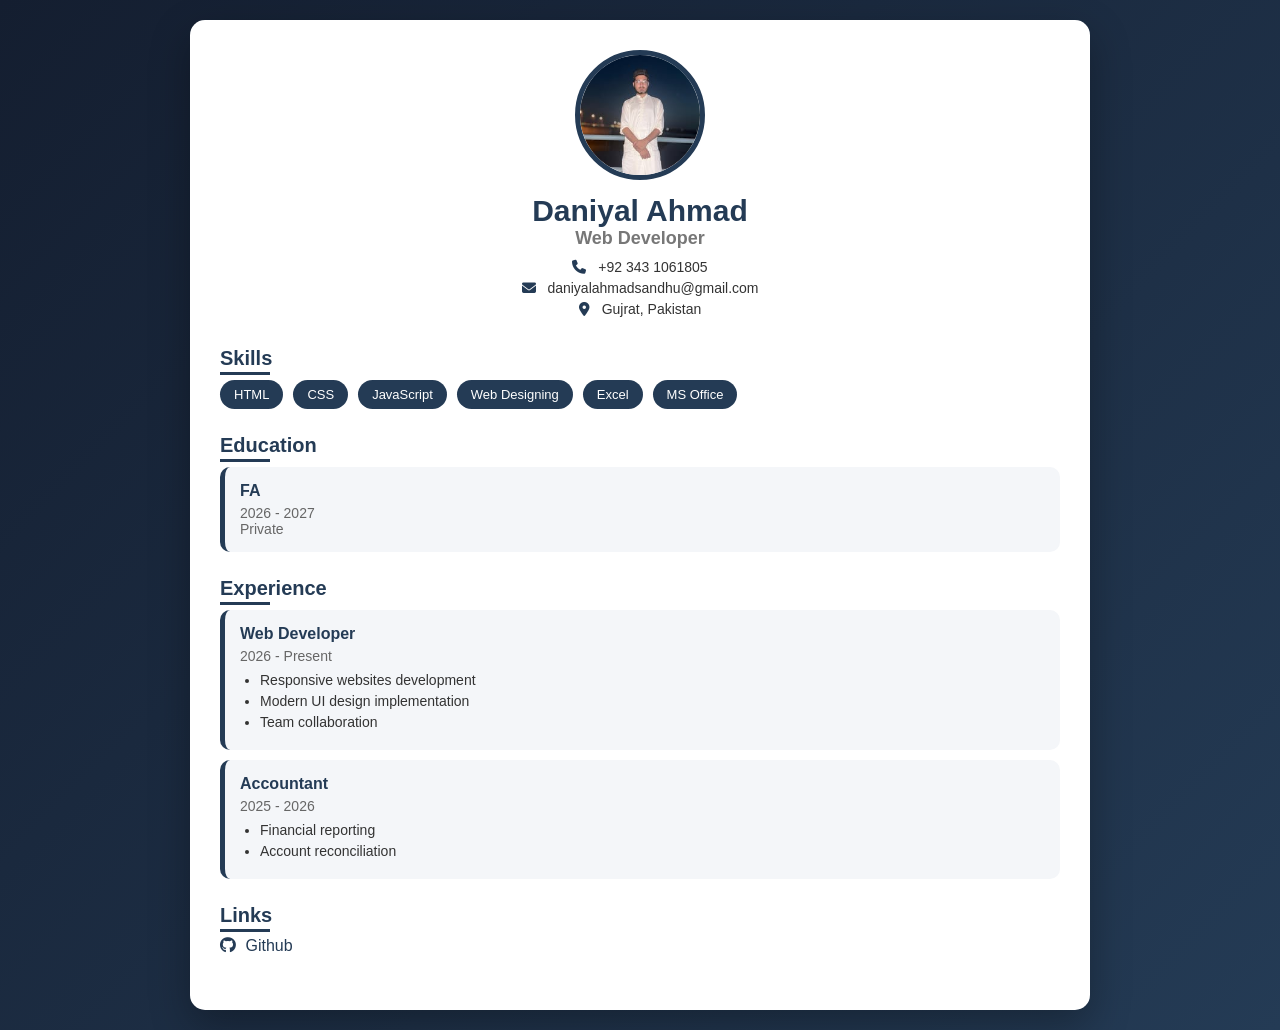
<file: index.html>
<!DOCTYPE html>
<html lang="en">
<head>
    <meta charset="UTF-8">
    <meta name="viewport" content="width=device-width, initial-scale=1.0">
    <title>Daniyal Ahmad - CV</title>

    <!-- CSS file link -->
    <link rel="stylesheet" href="style.css">

    <!-- Icons -->
    <link rel="stylesheet" href="https://cdnjs.cloudflare.com/ajax/libs/font-awesome/6.5.0/css/all.min.css">
</head>

<body>

<div class="container">

    <header>
        <img src="./Pic.jpg" class="profile">
        <h1>Daniyal Ahmad</h1>
        <h2>Web Developer</h2>

        <div class="contact">
            <p><i class="fa fa-phone"></i> +92 343 1061805</p>
            <p><i class="fa fa-envelope"></i> daniyalahmadsandhu@gmail.com</p>
            <p><i class="fa fa-location-dot"></i> Gujrat, Pakistan</p>
        </div>
    </header>

    <section>
        <h3>Skills</h3>
        <div class="skills">
            <span>HTML</span>
            <span>CSS</span>
            <span>JavaScript</span>
            <span>Web Designing</span>
            <span>Excel</span>
            <span>MS Office</span>          
        </div>
    </section>

    <section>
        <h3>Education</h3>
        <div class="card">
            <h4>FA</h4>
            <p>2026 - 2027</p>
            <p>Private</p>
        </div>
    </section>

    <section>
        <h3>Experience</h3>

        <div class="card">
            <h4>Web Developer</h4>
            <p>2026 - Present</p>
            <ul>
                <li>Responsive websites development</li>
                <li>Modern UI design implementation</li>
                <li>Team collaboration</li>
            </ul>
        </div>

        <div class="card">
            <h4>Accountant</h4>
            <p>2025 - 2026</p>
            <ul>
                <li>Financial reporting</li>
                <li>Account reconciliation</li>
            </ul>
        </div>

    </section>

    <section>
        <h3>Links</h3>
        <div class="links">
            <a href="https://github.com/Daniyal-Sandhu" target="_blank">
            <i class="fab fa-github"></i> Github</a>
            
        </div>
    </section>

</div>

</body>
</html>
</file>
<file: style.css>
/* Reset */
* {
    margin: 0;
    padding: 0;
    box-sizing: border-box;
    font-family: 'Poppins', sans-serif;
}

/* Body */
body {
    background: linear-gradient(135deg, #141e30, #243b55);
    padding: 20px;
    color: #333;
}

/* Container */
.container {
    max-width: 900px;
    margin: auto;
    background: #fff;
    border-radius: 15px;
    padding: 30px;
    box-shadow: 0 15px 40px rgba(0,0,0,0.3);
    animation: fadeIn 1s ease-in-out;
}

/* Header */
header {
    text-align: center;
    margin-bottom: 30px;
}

.profile {
    width: 130px;
    height: 130px;
    border-radius: 50%;
    border: 5px solid #243b55;
    object-fit: cover;
    margin-bottom: 10px;
    transition: 0.4s;
}

.profile:hover {
    transform: scale(1.1) rotate(5deg);
}

header h1 {
    font-size: 30px;
    color: #243b55;
}

header h2 {
    font-size: 18px;
    color: #777;
    margin-bottom: 10px;
}

/* Contact */
.contact p {
    font-size: 14px;
    margin: 5px 0;
}

.contact i {
    color: #243b55;
    margin-right: 8px;
}

/* Sections */
section {
    margin-bottom: 25px;
}

section h3 {
    font-size: 20px;
    color: #243b55;
    margin-bottom: 10px;
    position: relative;
}

section h3::after {
    content: "";
    width: 50px;
    height: 3px;
    background: #243b55;
    position: absolute;
    bottom: -5px;
    left: 0;
}

/* Skills */
.skills {
    display: flex;
    flex-wrap: wrap;
    gap: 10px;
}

.skills span {
    background: #243b55;
    color: #fff;
    padding: 7px 14px;
    border-radius: 20px;
    font-size: 13px;
    transition: 0.3s;
    cursor: pointer;
}

.skills span:hover {
    background: #141e30;
    transform: scale(1.1);
}

/* Cards */
.card {
    background: #f4f6f9;
    padding: 15px;
    border-radius: 10px;
    margin-top: 10px;
    transition: 0.4s;
    border-left: 5px solid #243b55;
}

.card:hover {
    transform: translateY(-5px);
    box-shadow: 0 10px 20px rgba(0,0,0,0.1);
}

.card h4 {
    color: #243b55;
    margin-bottom: 5px;
}

.card p {
    font-size: 14px;
    color: #666;
}

.card ul {
    margin-top: 8px;
    padding-left: 20px;
}

.card ul li {
    font-size: 14px;
    margin-bottom: 5px;
}

/* Links */
.links a {
    display: inline-block;
    margin-right: 15px;
    text-decoration: none;
    color: #243b55;
    font-weight: 500;
    transition: 0.3s;
    position: relative;
}

.links a::after {
    content: "";
    width: 0%;
    height: 2px;
    background: #243b55;
    position: absolute;
    left: 0;
    bottom: -3px;
    transition: 0.3s;
}

.links a:hover::after {
    width: 100%;
}

.links a:hover {
    color: #000;
}

.links i {
    margin-right: 5px;
}

/* Animation */
@keyframes fadeIn {
    from {
        opacity: 0;
        transform: translateY(20px);
    }
    to {
        opacity: 1;
        transform: translateY(0);
    }
}

/* Responsive */
@media (max-width: 600px) {
    .container {
        padding: 20px;
    }

    header h1 {
        font-size: 24px;
    }

    header h2 {
        font-size: 16px;
    }
}
</file>
